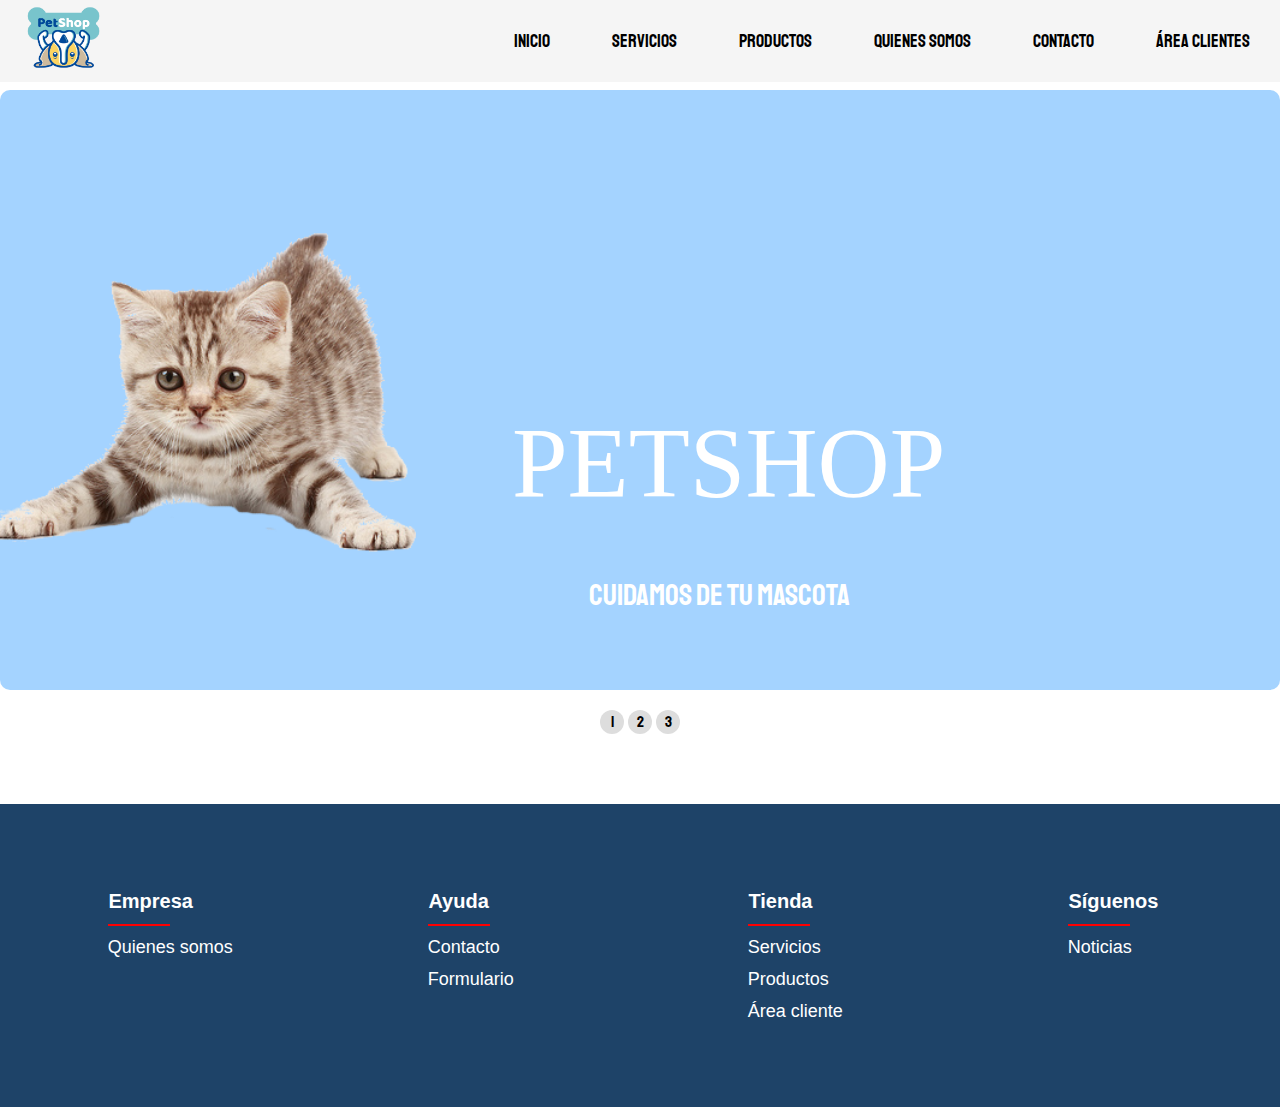
<file: index.html>
<!DOCTYPE html>
<html lang="en">
<head>
    <meta charset="UTF-8">
    <meta http-equiv="X-UA-Compatible" content="IE=edge">
    <meta name="viewport" content="width=device-width, initial-scale=1.0">
    <title>Inicio</title>
    <link rel="stylesheet" href="style.css">
    <link href="https://cdnjs.cloudflare.com/ajax/libs/font-awesome/5.13.0/css/all.min.css" rel="stylesheet">
    <link rel="shortcut icon" href="img/logos/logo.png" type="image/x-icon">
</head>
<body>
    <nav>
        <input type="checkbox" id="check">
            <label for="check" class="checkbtn">
                <i class="fas fa-bars"></i>
            </label>
        <a href="index.html"><img class="logo-inicio" src="img/logos/logo.png" alt=""></a>
        <ul>
            <li><a href="index.html">Inicio</a></li>
            <li><a href="servicios.html">Servicios</a></li>
            <li><a href="productos.html">Productos</a></li>
            <li><a href="quienessomos.html">Quienes somos</a></li>
            <li><a href="contacto.html">Contacto</a></li>
            <li><a href="login.html">Área Clientes</a></li>
        </ul>
    </nav>
    <section class="carousel" aria-label="carousel" Tabindex="0">
      <div class="slides">
        <div class="texto_front_slide">PETSHOP</div>
        <div class="texto_front_slide_desc">Cuidamos de tu mascota</div>
        <div class="slides-item slide-1" id="slide-1" aria-label="slide 1 of 5" tabindex="0"><img class="img_carousel" src="img/gato.png" alt=""></div>
        <div class="slides-item slide-2" id="slide-2" aria-label="slide 2 of 5" tabindex="0"><img class="img_carousel" src="img/perro1.png" alt=""></div>
        <div class="slides-item slide-3" id="slide-3" aria-label="slide 3 of 5" tabindex="0"><img class="img_carousel" src="img/perro.png" alt=""></div>
      </div>
      <div class="carousel__nav">
        <a class="slider-nav" href="#slide-1" aria-label="Go to slide 1">1</a>
        <a class="slider-nav" href="#slide-2" aria-label="Go to slide 2">2</a>
        <a class="slider-nav" href="#slide-3" aria-label="Go to slide 3">3</a>
      </div>
    </section>
    <footer>
        <div class="footer-row">
            <ul>
                <li>Empresa</li>
                <li><hr></li>
                <li><a href="quienessomos.html">Quienes somos</a></li>
            </ul>
            <ul>
                <li>Ayuda</li>
                <li><hr></li>
                <li><a href="contacto.html">Contacto</a></li>
                <li><a href="formulario.html">Formulario</a></li>
            </ul>
        </div>
        <div class="footer-row">
            <ul>
                <li>Tienda</li>
                <li><hr></li>
                <li><a href="servicios.html">Servicios</a></li>
                <li><a href="productos.html">Productos</a></li>
                <li><a href="login.html">Área cliente</a></li>
            </ul>
            <ul>
                <li>Síguenos</li>
                <li><hr></li>
                <li><a href="noticias.html">Noticias</a></li>
            </ul>
        </div>
    </footer>
</body>
</html>
</file>
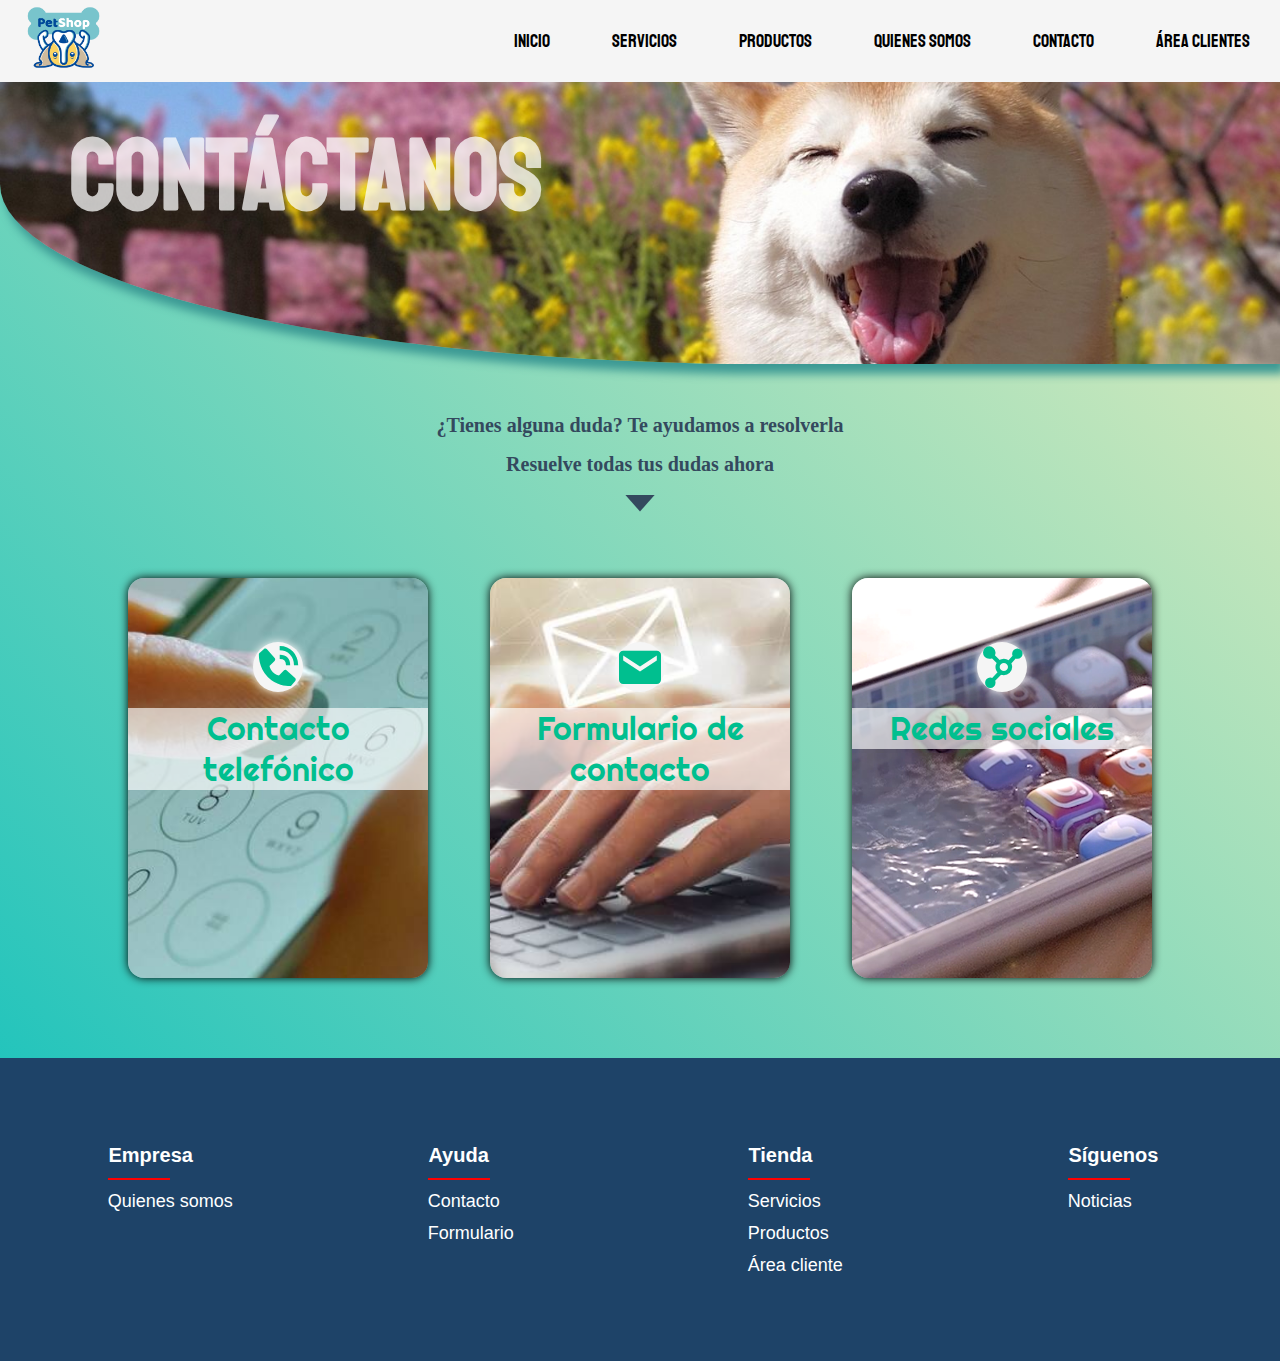
<file: contacto.html>
<!DOCTYPE html>
<html lang="en">
<head>
    <meta charset="UTF-8">
    <meta http-equiv="X-UA-Compatible" content="IE=edge">
    <meta name="viewport" content="width=device-width, initial-scale=1.0">
    <link rel="stylesheet" href="style.css">
    <link rel="stylesheet" href="https://fonts.googleapis.com/css2?family=Material+Symbols+Outlined:opsz,wght,FILL,GRAD@48,400,0,0" />
    <link href="https://cdnjs.cloudflare.com/ajax/libs/font-awesome/5.13.0/css/all.min.css" rel="stylesheet">
    <link href='https://unpkg.com/boxicons@2.1.4/css/boxicons.min.css' rel='stylesheet'>
    <link rel="shortcut icon" href="img/logos/logo.png" type="image/x-icon">
    <title>Contacto</title>
</head>
<body class="body-contacto">
    <nav>
        <input type="checkbox" id="check">
            <label for="check" class="checkbtn">
                <i class="fas fa-bars"></i>
            </label>
        <a href="index.html"><img class="logo-inicio" src="img/logos/logo.png" alt=""></a>
        <ul>
            <li><a href="index.html">Inicio</a></li>
            <li><a href="servicios.html">Servicios</a></li>
            <li><a href="productos.html">Productos</a></li>
            <li><a href="quienessomos.html">Quienes somos</a></li>
            <li><a href="contacto.html">Contacto</a></li>
            <li><a href="login.html">Área Clientes</a></li>
        </ul>
    </nav>
    <header class="header-contacto">
        <div class="phone">
            <p>¿Te ayudamos?</p>
            <div class="call">
                <span class="material-symbols-outlined">
                    call
                </span>
                <p>666234324</p>
            </div>
        </div>
        <hr class="hr-contacto">
        <div class="titulo">
            <h1>Contáctanos</h1>
        </div>
        <p class="parrafo parrafo1">¿Tienes alguna duda? Te ayudamos a resolverla</p>
        <p class="parrafo">Resuelve todas tus dudas ahora</p>
        <p class="parrafo"><i class='bx bx-caret-down bx-fade-down' ></i></p>
    </header>
        <div class="opcion">
            <div class="opPhone">
                <i class='bx bxs-phone-call bx-tada' ></i>
                <p>Contacto telefónico</p>
                <p class="containerPhone">Ponemos a tu disposición nuestro teléfono de soporte para cualquier tema relacionado con nuestros productos y servicios así como otros teléfonos de soporte de empresas y servicios del grupo:
                    <br>Atención al Cliente PetShop
                    <br>+34 666 234 324
                    <br>Atención al Cliente Sénior
                    <br>+34 666 741 435
                </p>
            </div>
            <div class="opMail">
                <i class='bx bxs-envelope bx-tada' ></i>
                <p>Formulario de contacto</p>
                <p class="containerPhone">
                    Envíanos un correo con tu consulta o sugerencia de forma rápida y fácil a <a href="formulario.html">nuestro formulario</a> . 
                </p>
            </div>
            <div class="opSocial">
                <i class='bx bxs-network-chart bx-tada' ></i>
                <p>Redes sociales</p>
                <p class="containerPhone">También puedes contactar con nosotros a través de redes sociales. Envíanos tus consultas a través de nuestra cuenta de Twitter, Instagram y Facebook.
                    <p href="" class="containerPhone">
                        <a href="https://twitter.com/hosmascotas"><i class='bx bxl-twitter' ></i></a>
                        <a href="https://www.instagram.com/hospital.mascotas.lomas1/"><i class='bx bxl-instagram'></i></a>
                        <a href="https://www.facebook.com/RoyalPapworth"><i class='bx bxl-facebook-circle'></i></a>
                    </p>
                </p>
            </div>
        </div>
        <footer>
            <div class="footer-row">
                <ul>
                    <li>Empresa</li>
                    <li><hr></li>
                    <li><a href="quienessomos.html">Quienes somos</a></li>
                </ul>
                <ul>
                    <li>Ayuda</li>
                    <li><hr></li>
                    <li><a href="contacto.html">Contacto</a></li>
                    <li><a href="formulario.html">Formulario</a></li>
                </ul>
            </div>
            <div class="footer-row">
                <ul>
                    <li>Tienda</li>
                    <li><hr></li>
                    <li><a href="servicios.html">Servicios</a></li>
                    <li><a href="productos.html">Productos</a></li>
                    <li><a href="login.html">Área cliente</a></li>
                </ul>
                <ul>
                    <li>Síguenos</li>
                    <li><hr></li>
                    <li><a href="noticias.html">Noticias</a></li>
                </ul>
            </div>
        </footer>
</body>
</html>
</file>
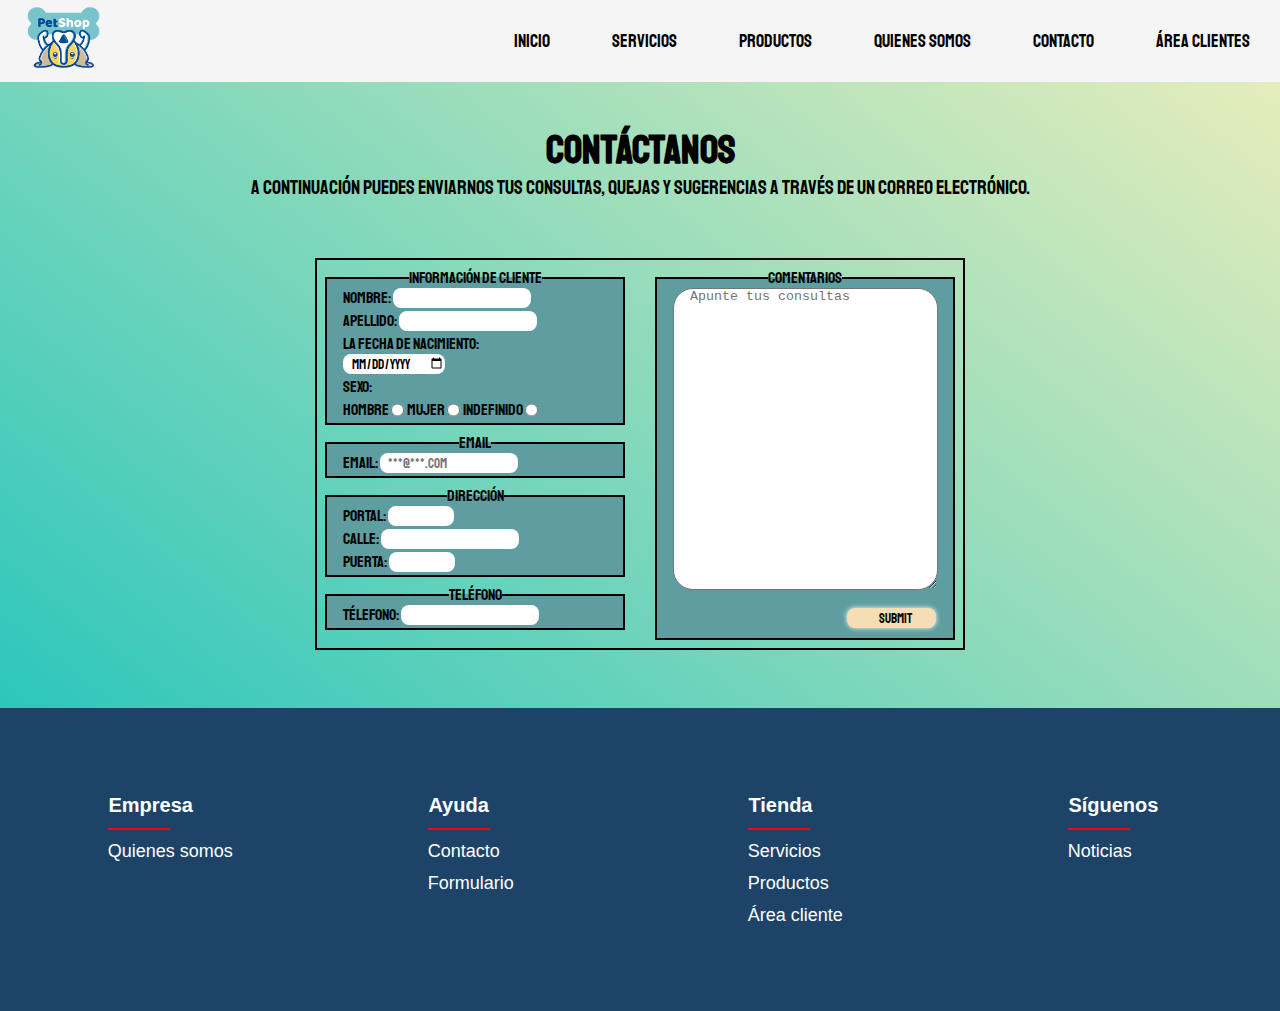
<file: formulario.html>
<!DOCTYPE html>
<html lang="en">
<head>
    <meta charset="UTF-8">
    <meta http-equiv="X-UA-Compatible" content="IE=edge">
    <meta name="viewport" content="width=device-width, initial-scale=1.0">
    <link rel="stylesheet" href="style.css">
    <link rel="stylesheet" href="https://fonts.googleapis.com/css2?family=Material+Symbols+Outlined:opsz,wght,FILL,GRAD@48,400,0,0" />
    <link href='https://unpkg.com/boxicons@2.1.4/css/boxicons.min.css' rel='stylesheet'>
    <link href="https://cdnjs.cloudflare.com/ajax/libs/font-awesome/5.13.0/css/all.min.css" rel="stylesheet">
    <link rel="shortcut icon" href="img/logos/logo.png" type="image/x-icon">
    <title>Formulario</title>
</head>
<body class="body-form">
    <nav>
        <input type="checkbox" id="check">
            <label for="check" class="checkbtn">
                <i class="fas fa-bars"></i>
            </label>
        <a href="index.html"><img class="logo-inicio" src="img/logos/logo.png" alt=""></a>
        <ul>
            <li><a href="index.html">Inicio</a></li>
            <li><a href="servicios.html">Servicios</a></li>
            <li><a href="productos.html">Productos</a></li>
            <li><a href="quienessomos.html">Quienes somos</a></li>
            <li><a href="contacto.html">Contacto</a></li>
            <li><a href="login.html">Área Clientes</a></li>
        </ul>
    </nav>
    <header class="header-form">
        <h1>Contáctanos</h1>
        <p>A continuación puedes enviarnos tus consultas, quejas y sugerencias a través de un correo electrónico.</p>
    </header>
    <div class="container-formulario">
        <form action="raul.rodriguez@universidadeuropea.es" method="post">
            <fieldset class="formContainer">
                <div>
                    <fieldset class="informacionClienteForm">
                        <legend>
                            INFORMACIÓN DE CLIENTE
                        </legend>
                        <label for="">
                            Nombre:
                            <input type="text">
                        </label>
                        <label for="">
                            Apellido:
                            <input type="text">
                        </label>
                        <label for="">
                            La fecha de nacimiento:
                            <input type="date">
                        </label>
                        <label for="">
                            Sexo:
                        </label>
                        <label for="" class="sexo">
                            hombre <input class="sexo" type="radio" name="sexo" value="hombre">
                            mujer <input class="sexo" type="radio" name="sexo" value="mujer">
                            indefinido <input class="sexo" type="radio" name="sexo" value="indefinido">
                        </label>          
                    </fieldset>
                    <fieldset class="informacionClienteForm">
                        <legend>
                            Email
                        </legend>
                        <label for="">
                            Email:
                            <input type="email" placeholder="***@***.com">
                        </label>
                    </fieldset>
                    <fieldset class="informacionClienteForm">
                        <legend>Dirección</legend>
                        <label for="">
                            Portal: <input type="postal" class="numeroCalle" minlength="5" maxlength="5">
                        </label>
                        <label for="">
                            Calle: <input type="text">
                        </label>
                        <label for="">
                            Puerta:
                            <input type="text" class="numeroCalle">
                        </label>
                    </fieldset>
                    <fieldset class="informacionClienteForm">
                        <legend>
                            Teléfono
                        </legend>
                        <label for="">
                            Télefono: <input type="tel" minlength="9" maxlength="9" >
                        </label>
                    </fieldset>
                </div>
                <fieldset class="informacionClienteForm">
                    <legend>
                        COMENTARIOS
                    </legend>
                    <label for="">
                        <textarea name="" id="" cols="31" rows="20" placeholder="  Apunte tus consultas"></textarea>
                    </label>
                    <input class="enviar-form" type="submit" name="">
                </fieldset>
            </fieldset>
        </form>
    </div>
    <footer>
        <div class="footer-row">
            <ul>
                <li>Empresa</li>
                <li><hr></li>
                <li><a href="quienessomos.html">Quienes somos</a></li>
            </ul>
            <ul>
                <li>Ayuda</li>
                <li><hr></li>
                <li><a href="contacto.html">Contacto</a></li>
                <li><a href="formulario.html">Formulario</a></li>
            </ul>
        </div>
        <div class="footer-row">
            <ul>
                <li>Tienda</li>
                <li><hr></li>
                <li><a href="servicios.html">Servicios</a></li>
                <li><a href="productos.html">Productos</a></li>
                <li><a href="login.html">Área cliente</a></li>
            </ul>
            <ul>
                <li>Síguenos</li>
                <li><hr></li>
                <li><a href="noticias.html">Noticias</a></li>
            </ul>
        </div>
    </footer>
</body>
</html>
</file>
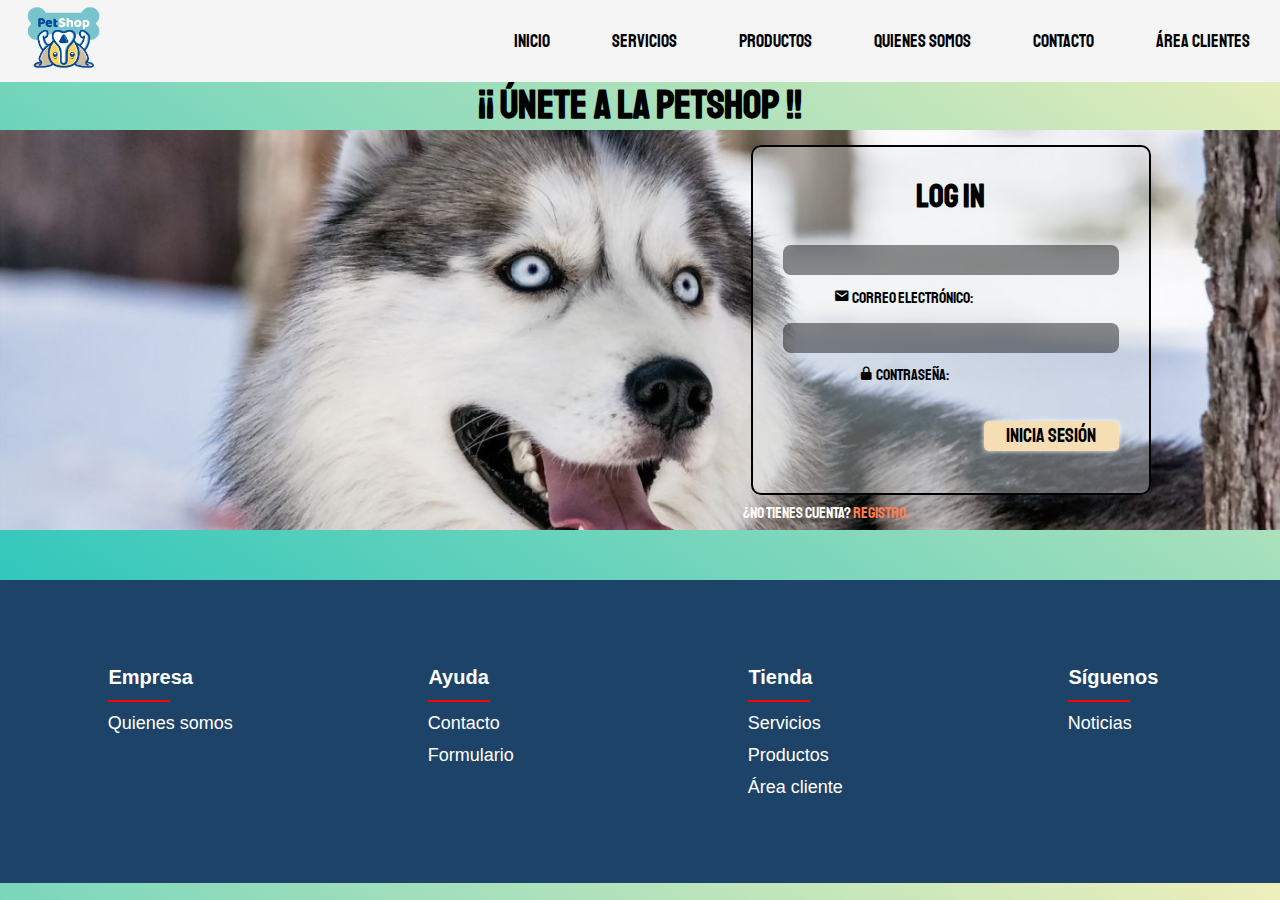
<file: login.html>
<!DOCTYPE html>
<html lang="en">
<head>
    <meta charset="UTF-8">
    <meta http-equiv="X-UA-Compatible" content="IE=edge">
    <meta name="viewport" content="width=device-width, initial-scale=1.0">
    <link rel="stylesheet" href="style.css">
    <link rel="stylesheet" href="https://fonts.googleapis.com/css2?family=Material+Symbols+Outlined:opsz,wght,FILL,GRAD@48,400,0,0" />
    <link href='https://unpkg.com/boxicons@2.1.4/css/boxicons.min.css' rel='stylesheet'>
    <link href="https://cdnjs.cloudflare.com/ajax/libs/font-awesome/5.13.0/css/all.min.css" rel="stylesheet">
    <link rel="shortcut icon" href="img/logos/logo.png" type="image/x-icon">
    <title>Login</title>
</head>
    <body class="body-login">
        <nav>
            <input type="checkbox" id="check">
                <label for="check" class="checkbtn">
                    <i class="fas fa-bars"></i>
                </label>
            <a href="index.html"><img class="logo-inicio" src="img/logos/logo.png" alt=""></a>
            <ul>
                <li><a href="index.html">Inicio</a></li>
                <li><a href="servicios.html">Servicios</a></li>
                <li><a href="productos.html">Productos</a></li>
                <li><a href="quienessomos.html">Quienes somos</a></li>
                <li><a href="contacto.html">Contacto</a></li>
                <li><a href="login.html">Área Clientes</a></li>
            </ul>
        </nav>
        <header class="header-login">
            <h1>¡¡ Únete a la PetShop !!</h1>
        </header>
        <div class="container-login">
            <div class="anuncio"></div>
            <form action="mantenimiento.html">
                <fieldset class="informacionCliente">
                    <h1>Log in</h1>
                    <input type="text">
                    <label class="mail">
                        <i class='bx bxs-envelope' ></i>
                        Correo Electrónico:
                    </label>
                    <input type="password">
                    <label class="password">
                        <i class='bx bxs-lock-alt' ></i>
                        Contraseña:
                    </label>
                    <button type="submit" value="" class="enviar">Inicia sesión</button>      
                </fieldset>
                <p class="a-registro">¿No tienes cuenta? <a href="registro.html">Registro.</a></p>
            </form>
        </div>
        <footer>
            <div class="footer-row">
                <ul>
                    <li>Empresa</li>
                    <li><hr></li>
                    <li><a href="quienessomos.html">Quienes somos</a></li>
                </ul>
                <ul>
                    <li>Ayuda</li>
                    <li><hr></li>
                    <li><a href="contacto.html">Contacto</a></li>
                    <li><a href="formulario.html">Formulario</a></li>
                </ul>
            </div>
            <div class="footer-row">
                <ul>
                    <li>Tienda</li>
                    <li><hr></li>
                    <li><a href="servicios.html">Servicios</a></li>
                    <li><a href="productos.html">Productos</a></li>
                    <li><a href="login.html">Área cliente</a></li>
                </ul>
                <ul>
                    <li>Síguenos</li>
                    <li><hr></li>
                    <li><a href="noticias.html">Noticias</a></li>
                </ul>
            </div>
        </footer>
    </body>
</html>
</file>
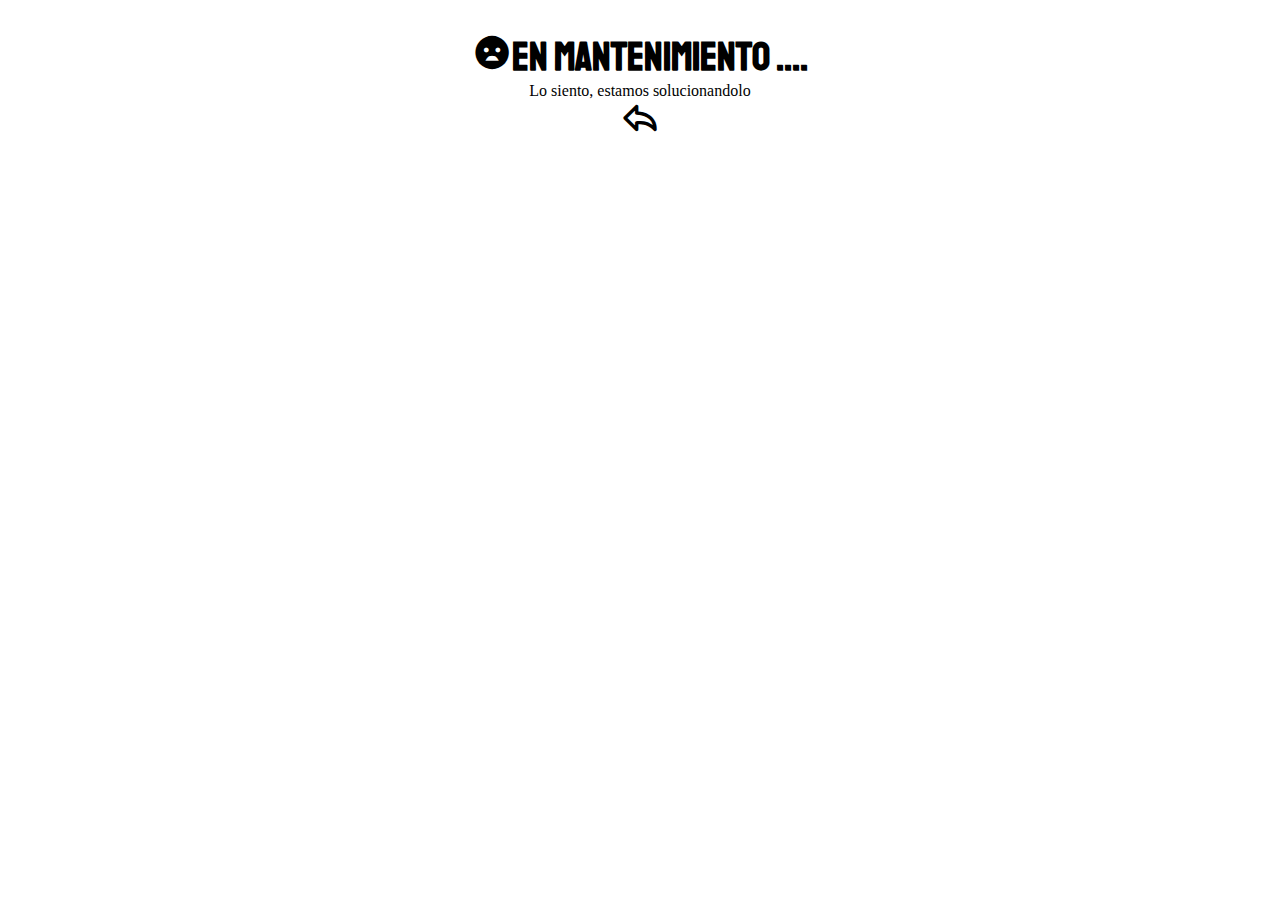
<file: mantenimiento.html>
<!DOCTYPE html>
<html lang="en">
<head>
    <meta charset="UTF-8">
    <meta http-equiv="X-UA-Compatible" content="IE=edge">
    <meta name="viewport" content="width=device-width, initial-scale=1.0">
    <link rel="stylesheet" href="style.css">
    <link rel="stylesheet" href="https://fonts.googleapis.com/css2?family=Material+Symbols+Outlined:opsz,wght,FILL,GRAD@48,400,0,0" />
    <link href='https://unpkg.com/boxicons@2.1.4/css/boxicons.min.css' rel='stylesheet'>
    <link rel="shortcut icon" href="img/logo.png" type="image/x-icon">
    <title>mantenimiento</title>
</head>
<body>
    <div class="mantenimiento">
        <h1>
            <i class='bx bxs-sad'></i>En mantenimiento .... 
        </h1>
        <p>Lo siento, estamos solucionandolo</p>
        <p><a href="index.html"><i class='bx bx-share'></i></a></p>
    </div>
        
</body>
</html>
</file>
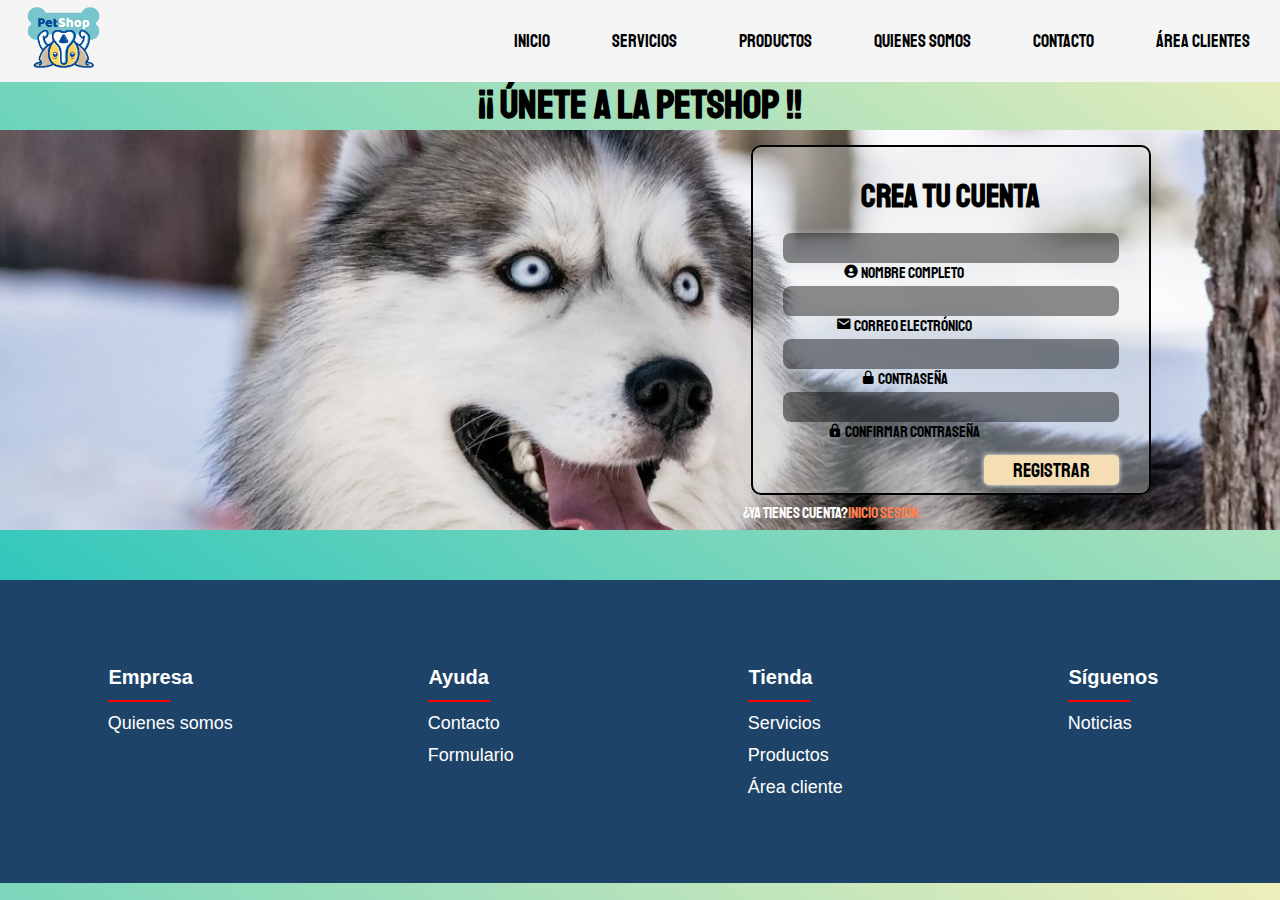
<file: registro.html>
<!DOCTYPE html>
<html lang="en">
<head>
    <meta charset="UTF-8">
    <meta http-equiv="X-UA-Compatible" content="IE=edge">
    <meta name="viewport" content="width=device-width, initial-scale=1.0">
    <link rel="stylesheet" href="style.css">
    <link rel="stylesheet" href="https://fonts.googleapis.com/css2?family=Material+Symbols+Outlined:opsz,wght,FILL,GRAD@48,400,0,0" />
    <link href='https://unpkg.com/boxicons@2.1.4/css/boxicons.min.css' rel='stylesheet'>
    <link href="https://cdnjs.cloudflare.com/ajax/libs/font-awesome/5.13.0/css/all.min.css" rel="stylesheet">
    <link rel="shortcut icon" href="img/logos/logo.png" type="image/x-icon">
    <title>Registro</title>
</head>
    <body class="body-login">
        <nav>
            <input type="checkbox" id="check">
                <label for="check" class="checkbtn">
                    <i class="fas fa-bars"></i>
                </label>
            <a href="index.html"><img class="logo-inicio" src="img/logos/logo.png" alt=""></a>
            <ul>
                <li><a href="index.html">Inicio</a></li>
                <li><a href="servicios.html">Servicios</a></li>
                <li><a href="productos.html">Productos</a></li>
                <li><a href="quienessomos.html">Quienes somos</a></li>
                <li><a href="contacto.html">Contacto</a></li>
                <li><a href="login.html">Área Clientes</a></li>
            </ul>
        </nav>
        <header class="header-login">
            <h1>¡¡ Únete a la PetShop !!</h1>
        </header>
        <div class="container-registro">
            <div class="anuncio">
            </div>
            <form action="mantenimiento.html">
                <fieldset class="informacionCliente">
                    <h1>Crea tu cuenta</h1>
                   
                    <input type="text" required>
                    <label for="" class="nombre">
                        <i class='bx bxs-user-circle' ></i>
                        Nombre Completo
                    </label>
                    <input type="email" required>
                    <label for="" class="mail">
                        <i class='bx bxs-envelope' ></i>
                        Correo Electrónico
                    </label>
                    <input type="password">
                    <label for="" class="password">
                        <i class='bx bxs-lock-alt' ></i>
                        Contraseña
                    </label>
                    <input type="password">
                    <label for="" class="confirmaPsw">
                        <i class='bx bxs-lock' ></i>
                        Confirmar Contraseña
                    </label>
                    <button type="submit" value="" class="enviar-registro">REGISTRAR</button>      
                </fieldset>
                <p class="a-registro">¿Ya tienes cuenta?<a href="login.html">Inicio sesión.</a></p>
            </form>
        </div>
        <footer>
            <div class="footer-row">
                <ul>
                    <li>Empresa</li>
                    <li><hr></li>
                    <li><a href="quienessomos.html">Quienes somos</a></li>
                </ul>
                <ul>
                    <li>Ayuda</li>
                    <li><hr></li>
                    <li><a href="contacto.html">Contacto</a></li>
                    <li><a href="formulario.html">Formulario</a></li>
                </ul>
            </div>
            <div class="footer-row">
                <ul>
                    <li>Tienda</li>
                    <li><hr></li>
                    <li><a href="servicios.html">Servicios</a></li>
                    <li><a href="productos.html">Productos</a></li>
                    <li><a href="login.html">Área cliente</a></li>
                </ul>
                <ul>
                    <li>Síguenos</li>
                    <li><hr></li>
                    <li><a href="noticias.html">Noticias</a></li>
                </ul>
            </div>
        </footer>
    </body>
</html>
</file>
<file: style.css>
/*
    En este archivo utilizaremos ciertas propiedades no vistas en clase.
    - Display flex, sirve para hacer que los items de un div se visualicen de 
    manera lineal o en columna, usando flex-direction: column
    - -webkit-scrollbar: esto es la barra que sale en el navegador para mostrar el contenido
    que no sale en la pantalla entera.
    - overflow: hidden; para que lo que no quepa en un div por ejemplo, no se muestre esa parte
    que sobra
    - :active en algunas clases para que esas propiedades de css se apliquen cuando el usuario
    haga click en el ratón, y se dejan de aplicar cuando el usuario deja de presionar

*/

@import url('https://fonts.googleapis.com/css2?family=Permanent+Marker&family=Playfair+Display:ital@0;1&display=swap');
@font-face {
    font-family: "contacto";
    src: url(font-family/Staatliches/Staatliches-Regular.ttf);
    
}
@font-face {
    font-family: "container";
    src: url(font-family/Righteous/Righteous-Regular.ttf);
}
*{
    padding: 0;
    margin: 0;
    list-style: none;
    box-sizing: border-box;
}
/*
===============================
    NAV
===============================
*/
nav{
    position: fixed;
    z-index: 100;
    top: 0%;
    width: 100%;
    background-color: whitesmoke;
    padding-left: 2vw;
    font-family: "contacto";
}
nav ul{
    float: right;
}
.logo-inicio{
    width: 75px;
    height: 75px;
}
nav ul li{
    display: inline-block;
    padding: 30px;
    font-size: 18px;
}
nav ul li a{
    color: black;
    text-decoration: none;
}
.checkbtn{
    font-size: 30px;
    float: right;
    line-height: 80px;
    margin-right: 40px;
    cursor: pointer;
    display: none;
}
#check{
    display: none;
}
/*
===============================
    FOOTER
===============================
*/
footer{
    display: flex;
    flex-direction: row;
    justify-content: center;
    background-color: #1e4368;
    padding: 5em 0 5em 0;
    margin-top: 50px;
}
.footer-row{
    display: flex;
    flex-direction: row;
    justify-content: center;
    width: 50%;
}
.footer-row ul{
    width: 50%;
    margin-left: 16%;
}
.footer-row ul li{
    font-size: 18px;
    font-family: 'Helvetica';
    font-weight: lighter;
    color: white;
    padding: 0.3em;
    transition: 0.5s;
}
.footer-row ul li a{
    text-decoration: none;
    color: white;
}
.footer-row ul li:first-child{
    font-size: 20px;
    font-family: 'Helvetica';
    font-weight: bold;
}
.footer-row ul li hr{
    border: 0.1em solid red;
    width: 30%;
}
.footer-row ul li:hover{
    padding-left: 0.6em;
}

/*
===============================
    INDEX
===============================
*/
.carousel {
    padding-top: 90px;
    margin: 0 auto;
    overflow: hidden;
    text-align: center;
  }
  
  .slides {
    width: 100%;
    display: flex;
    overflow-x: scroll;
    scrollbar-width: none;
    scroll-snap-type: x mandatory;
    scroll-behavior: smooth;
  }
  
  .slides::-webkit-scrollbar {
    display: none;
  }
  
  .slides-item {
    align-items: center;
    border-radius: 10px;
    display: flex;
    flex-shrink: 0;
    font-size: 100px;
    height: 600px;
    justify-content: center;
    margin: 0 1rem;
    position: relative;
    scroll-snap-align: start;
    transform: scale(1);
    transform-origin: center center;
    transition: transform .5s;
    width: 100%;
  }
  
  .img_carousel{
    height: 400px;
    position: absolute;
    right: 60%;
  }
  .texto_front_slide{
    position: absolute;
    z-index: 50;
    left: 40%;
    top: 45%;
    font-size: 100px;
    color: white;
    font-family: 'Permanent Marker';
  }
  .texto_front_slide_desc{
    position: absolute;
    z-index: 50;
    left: 46%;
    top: 64%;
    font-size: 30px;
    color: white;
    font-family: 'contacto';
  }
  .carousel__nav {
    padding: 1.25rem .5rem;
  }
  
  .slider-nav {
    align-items: center;
    background-color: #ddd;
    border-radius: 50%;
    color: #000;
    display: inline-flex;
    height: 1.5rem;
    justify-content: center;
    padding: .5rem;
    position: relative;
    text-decoration: none;
    font-family: "contacto";
    width: 1.5rem;
  }
  
  .slider-nav:hover,
  .slider-nav:active {
    background-color: #000;
    color: #fff;
  }
  
  .slide-1 {
    background-color: #a4d3ff;
  }
  
  .slide-2 {
    background-color: #bfd;
  }
  
  .slide-3 {
    background-color: #cdf;
  }

/*
===============================
    CONTACTO
===============================
*/

/* parte body */
.body-contacto{
    background-image: linear-gradient(to bottom left,#EFEFBB,#0abfbc);
    background-repeat: no-repeat;
    background-size: 100%;
}
/* parte header */
.header-contacto{
    margin-bottom: 50px;
    text-align: center;
}
.header-contacto .titulo{
    margin-bottom: 50px;
}
.parrafo{
    font-family: "Orbitron";
    font-weight: bolder;
    font-size: 20px;
    color: #34495E;
}
.parrafo i{
    font-size: 50px;
}
.parrafo1{
    margin-bottom: 1rem;
}
/* barra lateral */
.phone{
    background-image: linear-gradient(45deg,#faaca879,#870000);
    display: flex;
    flex-direction: row;
    align-items: center;
    font-size: 30px;
    color: bisque;
    border-top-left-radius: 1.5rem;
    border-bottom-left-radius: 1.5rem;
    float: left;
    position: fixed;
    right:-15%;
    z-index: 1;
}
.phone p:first-child{
    margin: 5px;
    padding: 5px;
    
}
.phone div{
    display: flex;
    align-items: center;
}
.phone div span{
    font-size: 30px;
}
.phone div p{
    margin: 5px;
    padding: 5px;
}
.phone:hover {
    right: 0px;
    transition: 0.5s;
}
/* parte linea horizontal */
.hr-contacto{
    border: 2rem inset rgb(64, 224, 216);
}
/* parte titulo*/
.titulo{
    background-image: url(img/background.jpeg);
    background-repeat: no-repeat;
    background-size: 100%;
    background-position: 0 40%;
    height: 300px;
    border-bottom-left-radius: 60%;
    position: relative;
    box-shadow: 5px 10px 10px #3c9994;
}
.titulo h1{
    font-size: 100px;
    color: rgba(255, 255, 255, 0.737);
    position: absolute;
    left: 70px;
    top: 50px;
    font-family:"contacto";
}
/* parte container */

.opcion{
    display: flex;
    align-items: center;
    justify-content: space-between;
    padding-bottom: 30px;
    height: 100%; 
    width: 80%;
    margin: auto;
}
.opcion div{
    width: 300px;
    height: 400px;
    text-align: center;
    box-shadow: 0 0 10px black;
    border-radius: 1rem;
    margin: 0;
    padding: 3rem 0 3rem 0;
}
.opcion div i{
    font-size: 50px;
    box-shadow: 0px 0px 10px white; 
    border-radius: 50%;
    background-color:whitesmoke;
    color: #00bf8f;
    margin: 1rem;
}
.opcion div p{
    font-size: 2rem;
    color: #00bf8f;
    background: rgba(255, 255, 255, 0.648);
    font-family: "container";
}
.opPhone{
    background-image: url(img/telephone.jpg);
    background-position: center;
    background-repeat: no-repeat;
    background-size: 400%;
    position: relative;

}

.opMail{
    background-image: url(img/email.jpg);
    background-position: center;
    background-repeat: no-repeat;
    background-size: 400%;
}
.opSocial{
    background-image: url(img/social.png);
    background-repeat: no-repeat;
    background-position: center;
    background-size: 450%;
}
.containerPhone{
    display: none;
}
/* animation del hover opPhone */
.opPhone:hover{
    transition: 2s;
    padding:0;
    background-image: linear-gradient(45deg,#870000,#1e4368);
}

.opPhone:hover *{ /* Usamos el '*' para aplicar a todo lo de opPhone*/
    background: none;
    color: rosybrown;
}

.opPhone:hover .containerPhone {
    display: inherit;
    font-size: 15px;
    opacity: 1;
}
/* animation del hover opMail */
.opMail:hover{
    transition: 2s;
    padding:0;
    background-image: linear-gradient(45deg,#870000,#1e4368);
}
.opMail:hover p{
    background: none;
    color: rosybrown;
}
.opMail:hover i{
    background: none;
    color: rosybrown;
}
.opMail:hover a{
    color: rosybrown;
    font-weight: bolder;
}
.opMail:hover .containerPhone {
    display: inherit;
    font-size: 15px;
}
/* animation del hover opSocial */
.opSocial:hover{
    transition: 2s;
    padding:0;
    background-image: linear-gradient(45deg,#870000,#1e4368);
}
.opSocial:hover *{ /* Usamos el '*' para aplicar a todo lo de opSocial*/
    background: none;
    color: rosybrown;
}
.opSocial:hover .containerPhone {
    display: inherit;
    font-size: 15px;
    opacity: 1;
}

/*
===============================
    FORMULARIO
===============================
*/

/* parte body */
.body-form{
    padding-top: 75px;
    background-image: linear-gradient(to bottom left,#EFEFBB,#0abfbc);
    background-repeat: no-repeat;
    background-size: 100%;
}
/* parte header */
.header-form{
    text-align: center;
    margin: 50px;
}
.header-form h1{
    font-size: 40px;
    font-family: "contacto";
}
.header-form p{
    font-size: 20px;
    font-family: "contacto";
}
/* parte formulario */
.container-formulario{
    display: flex;
    align-items: center;
    justify-content: center;
}

.container-formulario form .formContainer{
    width: 650px;
    display: flex;
    flex-direction: row;
    justify-content: space-between;
}
.container-formulario form .informacionClienteForm{
    width: 300px;
    display: grid;
    background-color: cadetblue;
}
legend{
    text-align: center;
}
/*  */
.container-formulario form fieldset{
    font-family: "contacto";
    border: 2px solid black;
    margin: 0.5rem;
}
.container-formulario form label {
    font-family: "contacto";
    text-align: left;
    width: 210px;
    margin-left: 1rem;
    margin-bottom: 3px;
}
.container-formulario form input {
    font-family: "contacto";
    vertical-align: top;
    border-radius: .5rem;
    border: 0px;
    padding-left: 0.5rem;
    margin-right: 1px;
    height: 20px;
}
.container-formulario form textarea{
    border-radius: 20px;
}
.sexo{
    width: auto;
}
.numeroCalle{
    width: 4.1rem;
}
.enviar-form{
    width: 30%;
    background-color: wheat;
    border: 0;
    box-shadow: 0px 0px 5px white;
    margin: 10px;
    margin-left: 190px;
}
.enviar-form:hover{
    background-color: coral;
    transition: 2s;
    box-shadow: 5px 5px 10px red;
}

/*
===============================
    SERVICIOS
===============================
*/
.cuadrado-servicios{
    margin-top: 75px;
    padding-bottom: 75px;
    display: flex;
    width: 100%;
    background-color:#ebddd2f8;
    justify-content: center;
}
.cliente{
    z-index: 20;
    padding-top: 100px;
    width: 100%;
    max-width: 600px;
    margin-right: 80px;
    height: 540px;
    border: 5px;
    border-radius: 20px;
}
.textoServicios{
    font-family: 'Permanent Marker';
    overflow: hidden;
    color: black;
    text-align: center;
    width:  500px;
    max-width: 500% ;
    margin-top: 90px;
    margin-right: 40px;
    float: right;
    
}
.textoServicios2{
    font-family:'Gill Sans', 'Gill Sans MT', Calibri, 'Trebuchet MS', sans-serif;
    font-size: 25px;
}
.cruz{
    width: 15%;
    margin-right: 25px;
    margin-top: 10px;
}
.tijeras{
    margin-bottom: 5px;
    width: 20%;
}
.shop{
    margin-top: 15px;
    width: 20%;
    height: 80px;
}
/*
===============================
    LOGIN
===============================
*/

/* parte body */
.body-login{
    margin-top: 80px;
    background-image: linear-gradient(to bottom left,#EFEFBB,#0abfbc);
}
/* parte header */
.header-login{
    text-align: center;
}
.header-login h1{
    font-size: 40px;
    font-family: "contacto";
}
.header-login p{
    font-size: 20px;
    font-family: "contacto";
}
/* parte formulario */
.container-login{
    display: flex;
    align-items: center;
    justify-content: space-evenly;
    background-image: url(img/bdLogin.jpg);
    background-repeat: no-repeat;
    background-size: cover;
    background-position: center;
}
.container-login .anuncio{
    margin-top: 50px;
    margin-bottom: 50px;
    width: 500px;
    height: 300px;
}
.informacionCliente{
    width: 400px;
    height: 350px;
    display: grid;
    background-color: rgba(229, 234, 235, 0.377);
    font-family: "contacto";
    border: 2px solid black;
    border-radius: 10px;
    margin: 0.5rem;
    padding: 30px;
}
.informacionCliente:hover{
    color: white;
    background-color: black;
    transition: 2s;
}
.informacionCliente:hover input{
    background: white;
    padding-left: 10px;
    transition: 3s;
}
.informacionCliente p{
    text-align: center;
    margin-bottom: 2rem;
    
}
.container-login form legend{
    text-align: center;
}
/*  */
.container-login form label {
    font-family: "contacto";
    text-align: center;
    width: 210px;
    margin-left: 1rem;
    margin-bottom: 3px;
    font-size: 1rem;
}
.container-login form input {
    font-family: "contacto";
    border-radius: .5rem;
    border: 0px;
    height: 30px;
    background-color: rgba(0, 0, 0, 0.438);
}
.sexo{
    width: auto;
}
.numeroCalle{
    width: 4.1rem;
}
.enviar{
    font-family: "contacto";
    font-size: 20px;
    border-radius: 5px;
    width: 40%;
    height: 30px;
    background-color: wheat;
    border: 0;
    box-shadow: 0px 0px 5px white;
    margin-left: auto;
    margin-top: 20px;
}
.enviar:hover{
    background-color: coral;
    transition: 0.5s;
    box-shadow: 5px 5px 10px red;
}
.a-registro{
    color: white;
    font-family: "contacto";
}
.a-registro a{
    text-decoration: none;
    color: coral;
}
/*
===============================
    REGISTRO
===============================
*/
/* parte formulario */
.container-registro{
    display: flex;
    align-items: center;
    justify-content: space-evenly;
    background-image: url(img/bdLogin.jpg);
    background-repeat: no-repeat;
    background-size: cover;
    background-position: center;
}
.container-registro .anuncio{
    margin-top: 50px;
    margin-bottom: 50px;
    width: 500px;
    height: 300px;
}
.informacionCliente{
    width: 400px;
    height: 350px;
    display: grid;
    background-color: rgba(229, 234, 235, 0.377);
    font-family: "contacto";
    border: 2px solid black;
    border-radius: 10px;
    margin: 0.5rem;
    padding: 30px;
}
.informacionCliente h1{
    text-align: center;
    margin-bottom: 1rem;
}
.informacionCliente:hover{
    color: white;
    background-color: black;
    transition: 2s;
}
.informacionCliente:hover input{
    background: white;
    padding-left: 10px;
    transition: 3s;
}
.informacionCliente:hover select{
    background: white;
    transition: 3s;
}
.informacionCliente p{
    text-align: center;
    margin-bottom: 2rem;
    
}
.container-registro form legend{
    text-align: center;
}
/*  */
.container-registro form label {
    font-family: "contacto";
    text-align: center;
    width: 210px;
    margin-left: 1rem;
    margin-bottom: 3px;
    font-size: 1rem;
}
.container-registro form label>select,
.container-registro form input {
    font-family: "contacto";
    vertical-align: middle;
    border-radius: .5rem;
    border: 0px;
    height: 30px;
    background-color: rgba(0, 0, 0, 0.438);
}
.container-registro form select{
    font-family: "contacto";
    border-radius: .5rem;
    border: 0px;
    height: 30px;
    background-color: rgba(0, 0, 0, 0.438);
    
}
.robot{
    width: 30%;
    margin-top: 2rem;
}
.robot input{
    margin-right:0.5rem;
}
.enviar-registro{
    font-family: "contacto";
    font-size: 20px;
    border-radius: 5px;
    width: 40%;
    height: 30px;
    background-color: wheat;
    border: 0;
    box-shadow: 0px 0px 5px white;
    margin-left: auto;
    margin-top: 10px;

}
.enviar-registro:hover{
    background-color: coral;
    transition: 0.5s;
    box-shadow: 5px 5px 10px red;
}
/*
===============================
    NOTICIAS
===============================
*/

.secciones{
    margin-top: 75px;
    display: grid;
    justify-content: center;
    align-items: center;
}
.secciones section{
    text-align: center;
    margin: 50px;
}
.secciones section video{
    display: block;
    margin: auto;
    width: 60%;
}
.titular{
    font-size: 22px;
    font-family: "contacto";
    margin-bottom: 20px;
}

/*
===============================
    QUIENES SOMOS
===============================
*/
.cuadrado{
    display: flex;
    justify-content: center;
    width: 100%;
    height: 530px;
    background-color:#7ecae0;
    margin-top: 75px;
}
.gato{
    padding-top: 60px;
    width: 600px;
    margin: 0 50px 0 50px;
}
.textoGato{
    font-family: 'Permanent Marker';
    color: whitesmoke;
    text-align: center;
    width:  500px;
    margin: 90px 50px 0px 50px;
    
}
.textogato2{
    font-family:'Gill Sans', 'Gill Sans MT', Calibri, 'Trebuchet MS', sans-serif;
}
.cuadrado2{
    width: 100%;
    height: fit-content;
    padding-bottom: 50px;
    background-color: whitesmoke;
}
.flipcards{
    display: inline-flex;
    justify-content: center ;
    align-items: center;
    width: 100%;
}

.card{
    position: relative;
    width: 300px;
    height: 350px;
    margin: 23px; 
}
.card1{
    max-width: fit-content;
    padding: 0;
    margin: 0;
}
.card2{
    max-width: fit-content;
    padding: 0;
    margin: 0; 
}
.card3{
    max-width: fit-content;
    padding: 0;
    margin: 0;
}
.card .face{
    position: absolute;
    width: 100%;
    height: 100%;
    backface-visibility: hidden;
    border-radius: 10px;
    overflow: hidden;
    transition: 0.5s;
}
.card .front{
    transform: perspective(600px) rotateY(0deg);
    box-shadow: 0px 5px 10px black;
}

.card .front img{
    position: absolute;
    width: 300px;
    height: 350px;
    object-fit: cover;
}
.card .front h3 {
    position: absolute;
    bottom: 0px;
    width: 100%;
    height: 45px;
    line-height: 45px;
    color: white;
    background: #7ecae0;
    text-align: center;
}
.card .back{
    transform: perspective(600px) rotateY(180deg);
    background: rgb(3, 35, 54);
    padding: 15px;
    color: #f3f3f3;
    display: flex;
    flex-direction: column;
    justify-content: space-between;
    text-align: center;
    box-shadow: 0px 5px 10px black;
   
}
.card .back .link{
    border-top: 1px solid #f3f3f3 ;
    height: 50px;
    line-height: 50px;

}
.card .back .link a{
    color: #f3f3f3;
}
.card .back h3{
    font-size: 30px;
    margin-top: 20px;
    letter-spacing: 2px;
}
.card .back p{
        letter-spacing: 1px;
}
.card:hover .front{
    transform: perspective(600px)rotateY(180deg);
}
.card:hover .back{
    transform: perspective(600px)rotateY(360deg);
}
.estrella{
    z-index: 20;
    height: 20px;
    width: 20px;
    top: 40%;
    left: 30%;
}

.cuadrado3{
    display: flex;
    flex-wrap: wrap;
    width: 100%;  
    height: fit-content;
    background-color:#7ecae0;
}
.mascotas{
    width: 24.7vw;
    height: 20vw;
}

.textoClientes{
    
    margin: auto;
    background-color:whitesmoke;
    font-family: 'Permanent Marker';
    overflow: hidden;
    color: #7ecae0;
    text-align: center;
    right: 380px;
    position: relative;
    width:  100%;
    margin-top: 4vw;
    right: 1vw;
    float: right;
}
/*
===============================
    PRODUCTOS
===============================
*/

.body-productos{
    font-family: "contacto";
    margin-top: 75px;
    background-color: #fffef5;
}
.titulo-productos{
    padding-top: 50px;
    text-align: center;
}
.productos-cards{
    display: flex;
    flex-wrap: wrap;
    align-items: center;
    justify-content: center;
    min-height: 100vh;

}
.card-p{
    position: relative;
    width: 300px;
    height: 350px;
    margin: 20px;
    margin-top: 0px;
}
.card-p .face-p{
    position: absolute;
    width: 100%;
    height: 100%;
    backface-visibility: hidden;
    border-radius: 10px;
    overflow: hidden;
    transition: 0.5s;
}
.boton-precio{
    background-color: #4CAF50; /* Green */
    border: none;
    border-radius: 10px;
    color: white;
    padding: 15px 32px;
    text-align: center;
    text-decoration: none;
    display: inline-block;
    font-size: 16px;
    transition: 0.5s;
}
.boton-precio:hover{
    background-color: #4CAF50; /* Green */
    border: none;
    color: white;
    padding: 15px 32px;
    text-align: center;
    text-decoration: none;
    display: inline-block;
    font-size: 16px;
    box-shadow: 0px 5px #00bf8f;
}
.card-p .front-p{
    transform: perspective(600px) rotateY(0deg);
    box-shadow: 0px 5px 10px #000;
}
.card-p .front-p img{
    position: absolute;
    height: 100%;
    width: 100%;
    object-fit: cover;
}
.card-p .front-p h3{
    position: absolute;
    bottom: 0px;
    width: 100%;
    height: 45px;
    line-height: 45px;
    color: #fff;
    background-color: #3c9994;
    text-align: center;
}
.card-p .back-p{
    transform: perspective(600px) rotateY(180deg);
    background-color: #3c9994;
    padding: 15px;
    color: #f3f3f3;
    display: flex;
    flex-direction: column;
    justify-content: space-between;
    text-align: center;
    box-shadow: 0px 5px 10px #000;
}
.card-p .back-p .link{
    border-top: 1px solid #f3f3f3;
    height: 50px;
    line-height: 50px;
}
.card-p .back-p .link a{
    color: #f3f3f3;
}
.card-p .back-p a{
    font-size: 20px;
    margin-top: 20px;
    letter-spacing: 2px;
}
.card-p .back-p p{
    letter-spacing: 1px;
}
.card-p:hover .front-p{
    transform: perspective(600px)rotateY(180deg);
}
.card-p:hover .back-p{
    transform: perspective(600px)rotateY(360deg);
}

/*
===============================
    MANTENIMIENTO
===============================
*/
.mantenimiento{
    margin: 2rem;
}
.mantenimiento h1{
    font-size: 40px;
    font-family: "contacto";
    text-align: center;
}
.mantenimiento p{
    text-align: center;
}
.mantenimiento h1 i{
    font-size: 40px;
}
.mantenimiento p a i{
    font-size: 40px;
    color: black;
}

@media (min-width:953px){
    .opSocial:hover{
        width: 100%;
    }
    .opMail:hover{
        width: 100%;
    }
    .opPhone:hover{
        width: 100%;
    }
}
@media (max-width: 952px){
    /*
===============================
    NAV
===============================
*/
    .enlace{
        padding-left: 20px;
    }
    nav ul li a{
        font-size: 15px;
    }
/*
===============================
    FOOTER
===============================
*/
    .footer-row ul li{
        font-size: 16px;
    }
    .footer-row ul li:first-child{
        font-size: 18px;
    }
/*
===============================
    CONTACTO
===============================
*/
    .titulo h1{
        font-size: 80px;
    }
/*
===============================
    QUIENES SOMOS
===============================
*/
    .cuadrado{
        flex-direction: column-reverse;
        justify-content: center;
        align-items: center;
        height: fit-content;
        padding-bottom: 50px;
    }
    .flipcards{
        flex-direction: column;
    }
    .textogato2{
        font-size: 12px;
    }
}


@media (max-width: 858px){
    /*
===============================
    NAV
===============================
*/
    .checkbtn{
        display: block;
    }
    nav ul{
        position: fixed;
        width: 100%;
        height: 100vh;
        background: #405e7d;
        top: 80px;
        left: 100%;
        text-align: center;
        transition: all .5s;
    }
    nav ul li{
        display: block;
        margin: 20px 0;
    }
    nav ul li a{
        color: #fff;
        font-size: 20px;
    }
    nav li a:hover, li a.active{
        background: none;
        color: red;
    }
    #check:checked ~ ul{
        left:0;
    }
/*
===============================
    FOOTER
===============================
*/
footer{
    flex-direction: column;
    justify-content: center;
}
.footer-row{
    width: 100%;
    padding-bottom: 50px;
}
.footer-row ul li{
    font-size: 14px;
}
.footer-row ul li:first-child{
    font-size: 16px;
}

    /*
===============================
    INDEX
===============================
*/
    .img_carousel{
        height: 300px;
        position: absolute;
        left: 0; 
        right: 0; 
        margin-left: auto; 
        margin-right: auto;
      }
      .texto_front_slide{
        position: absolute;
        z-index: 50;
        left: 0; 
        right: 0; 
        top: 70%;
        margin-left: auto; 
        margin-right: auto;
        font-size: 80px;
        color: white;
        font-family: 'Permanent Marker';
      }
      .texto_front_slide_desc{
        top: 85%;
        left: 30%;
      }
/*
===============================
    CONTACTO
===============================
*/
      .opcion{
        display: flex;
        flex-direction: column;
        align-items: center;
        justify-content: center;
      }
      .titulo h1{
        font-size: 58px;
      }
/*
===============================
    FORMULARIO
===============================
*/
    .container-formulario form .formContainer{
        flex-direction: column;
        width: auto;
    }
/*
===============================
        LOGIN
===============================
*/
    .container-login .anuncio{
        display: none;
    }
/*
===============================
    REGISTRO
===============================
*/    
    .container-registro .anuncio{
        display: none;
    }
    .cuadrado-servicios{
        flex-direction: column;
        align-items: center;
        justify-content: center;
    }
    .cliente{
        margin-right: 0;
    }
}
</file>
